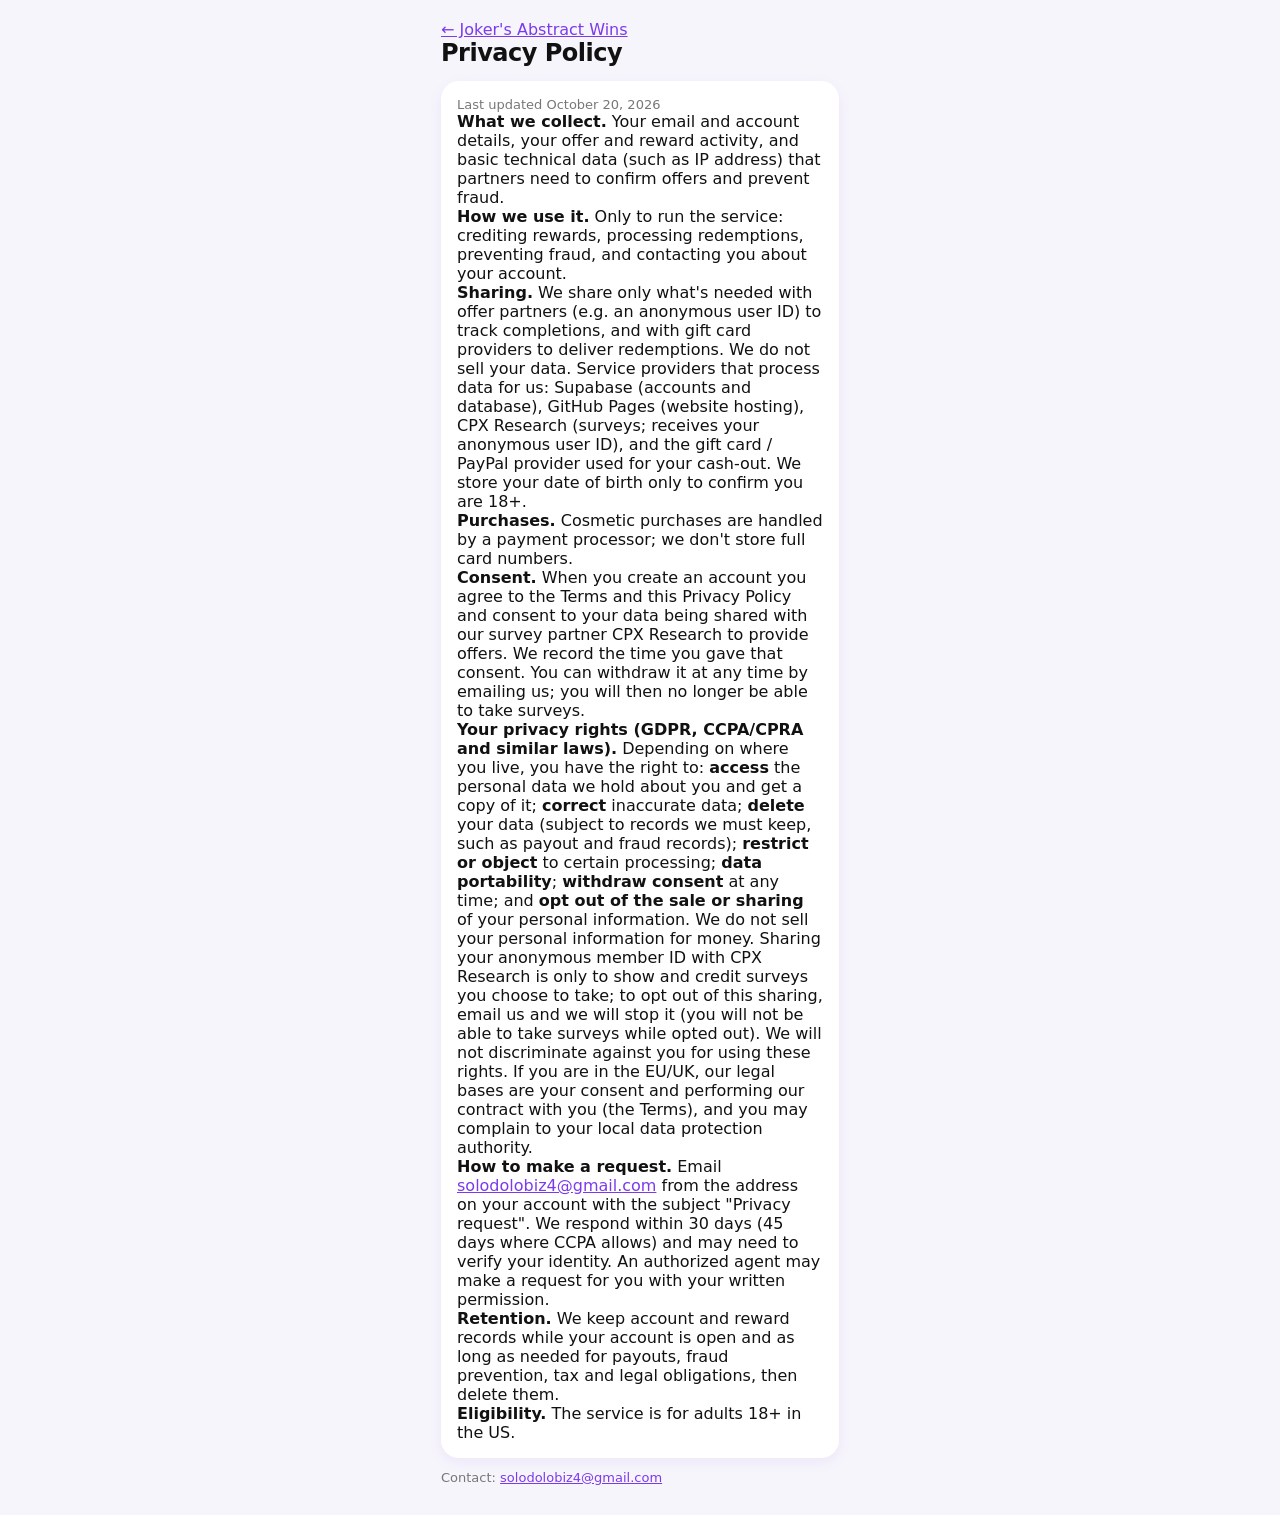
<file: privacy.html>
<!doctype html><html><head><meta charset="utf-8"><meta name="viewport" content="width=device-width,initial-scale=1"><title>Privacy Policy — Joker's Abstract Wins</title><link rel="stylesheet" href="style.css"></head><body><div id="app" style="padding-bottom:30px"><p><a href="./">← Joker's Abstract Wins</a></p><h1>Privacy Policy</h1><div class="card"><p class="muted">Last updated October 20, 2026</p><p><b>What we collect.</b> Your email and account details, your offer and reward activity, and basic technical data (such as IP address) that partners need to confirm offers and prevent fraud.</p><p><b>How we use it.</b> Only to run the service: crediting rewards, processing redemptions, preventing fraud, and contacting you about your account.</p><p><b>Sharing.</b> We share only what's needed with offer partners (e.g. an anonymous user ID) to track completions, and with gift card providers to deliver redemptions. We do not sell your data. Service providers that process data for us: Supabase (accounts and database), GitHub Pages (website hosting), CPX Research (surveys; receives your anonymous user ID), and the gift card / PayPal provider used for your cash-out. We store your date of birth only to confirm you are 18+.</p><p><b>Purchases.</b> Cosmetic purchases are handled by a payment processor; we don't store full card numbers.</p><p><b>Consent.</b> When you create an account you agree to the Terms and this Privacy Policy and consent to your data being shared with our survey partner CPX Research to provide offers. We record the time you gave that consent. You can withdraw it at any time by emailing us; you will then no longer be able to take surveys.</p>
<p><b>Your privacy rights (GDPR, CCPA/CPRA and similar laws).</b> Depending on where you live, you have the right to: <b>access</b> the personal data we hold about you and get a copy of it; <b>correct</b> inaccurate data; <b>delete</b> your data (subject to records we must keep, such as payout and fraud records); <b>restrict or object</b> to certain processing; <b>data portability</b>; <b>withdraw consent</b> at any time; and <b>opt out of the sale or sharing</b> of your personal information. We do not sell your personal information for money. Sharing your anonymous member ID with CPX Research is only to show and credit surveys you choose to take; to opt out of this sharing, email us and we will stop it (you will not be able to take surveys while opted out). We will not discriminate against you for using these rights. If you are in the EU/UK, our legal bases are your consent and performing our contract with you (the Terms), and you may complain to your local data protection authority.</p>
<p><b>How to make a request.</b> Email <a href="mailto:solodolobiz4@gmail.com">solodolobiz4@gmail.com</a> from the address on your account with the subject "Privacy request". We respond within 30 days (45 days where CCPA allows) and may need to verify your identity. An authorized agent may make a request for you with your written permission.</p>
<p><b>Retention.</b> We keep account and reward records while your account is open and as long as needed for payouts, fraud prevention, tax and legal obligations, then delete them.</p><p><b>Eligibility.</b> The service is for adults 18+ in the US.</p></div><p class="muted">Contact: <a href="mailto:solodolobiz4@gmail.com">solodolobiz4@gmail.com</a></p></div></body></html>
</file>
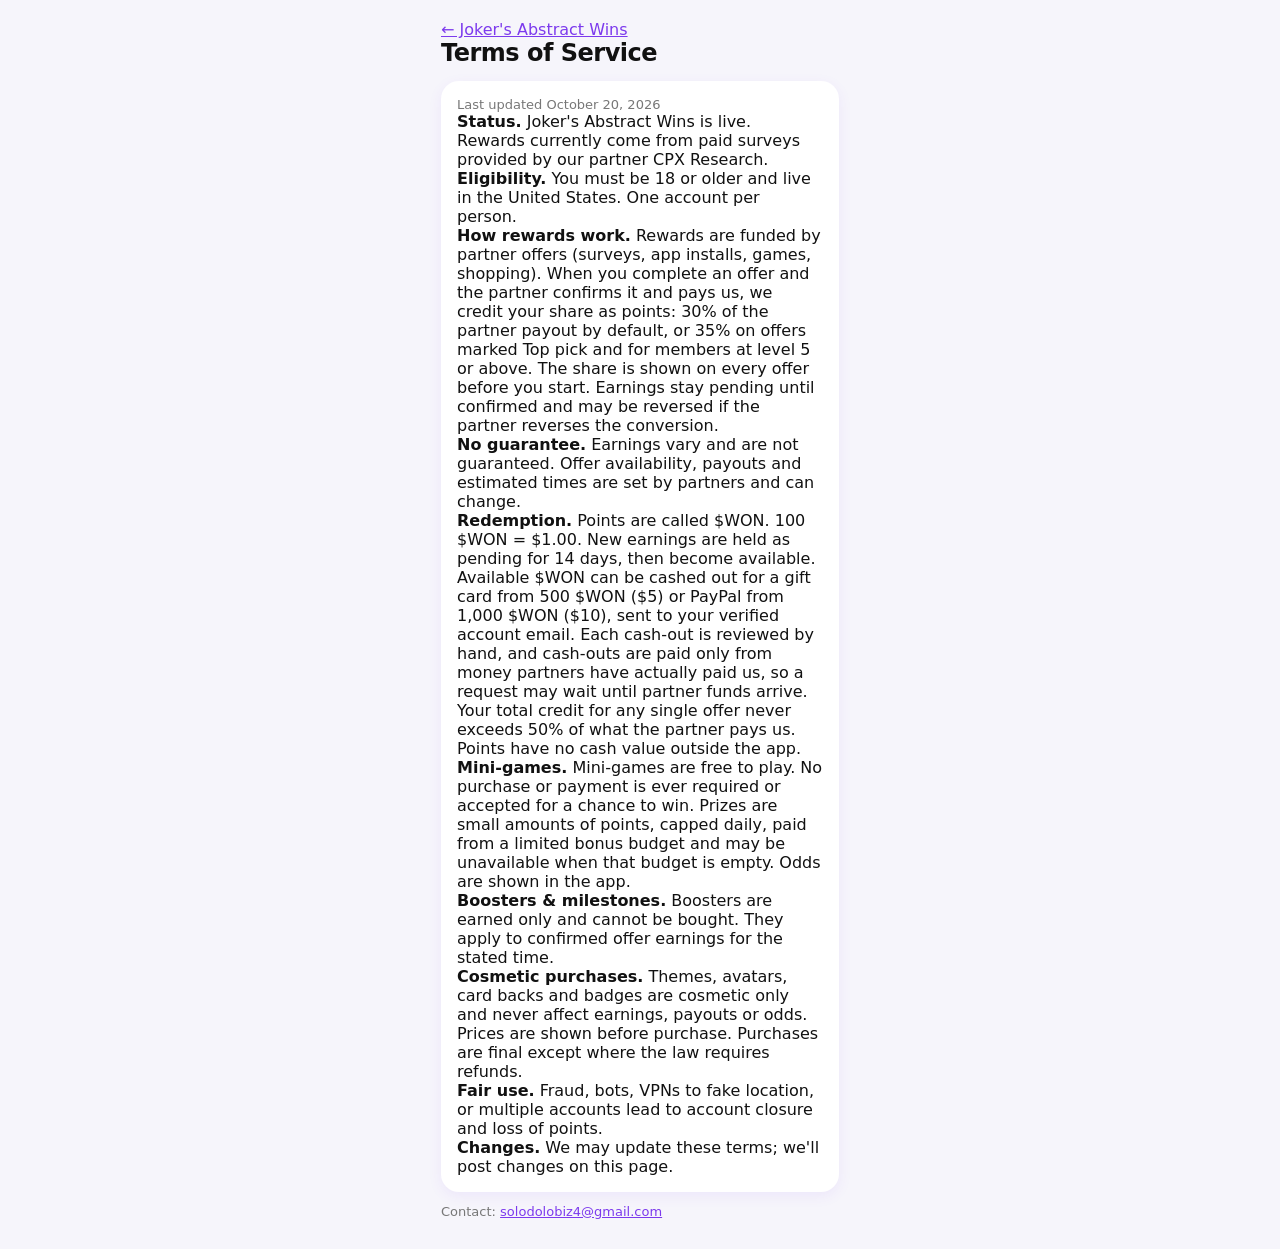
<file: terms.html>
<!doctype html><html><head><meta charset="utf-8"><meta name="viewport" content="width=device-width,initial-scale=1"><title>Terms of Service — Joker's Abstract Wins</title><link rel="stylesheet" href="style.css"></head><body><div id="app" style="padding-bottom:30px"><p><a href="./">← Joker's Abstract Wins</a></p><h1>Terms of Service</h1><div class="card"><p class="muted">Last updated October 20, 2026</p><p><b>Status.</b> Joker's Abstract Wins is live. Rewards currently come from paid surveys provided by our partner CPX Research.</p><p><b>Eligibility.</b> You must be 18 or older and live in the United States. One account per person.</p><p><b>How rewards work.</b> Rewards are funded by partner offers (surveys, app installs, games, shopping). When you complete an offer and the partner confirms it and pays us, we credit your share as points: 30% of the partner payout by default, or 35% on offers marked Top pick and for members at level 5 or above. The share is shown on every offer before you start. Earnings stay pending until confirmed and may be reversed if the partner reverses the conversion.</p><p><b>No guarantee.</b> Earnings vary and are not guaranteed. Offer availability, payouts and estimated times are set by partners and can change.</p><p><b>Redemption.</b> Points are called $WON. 100 $WON = $1.00. New earnings are held as pending for 14 days, then become available. Available $WON can be cashed out for a gift card from 500 $WON ($5) or PayPal from 1,000 $WON ($10), sent to your verified account email. Each cash-out is reviewed by hand, and cash-outs are paid only from money partners have actually paid us, so a request may wait until partner funds arrive. Your total credit for any single offer never exceeds 50% of what the partner pays us. Points have no cash value outside the app.</p><p><b>Mini-games.</b> Mini-games are free to play. No purchase or payment is ever required or accepted for a chance to win. Prizes are small amounts of points, capped daily, paid from a limited bonus budget and may be unavailable when that budget is empty. Odds are shown in the app.</p><p><b>Boosters & milestones.</b> Boosters are earned only and cannot be bought. They apply to confirmed offer earnings for the stated time.</p><p><b>Cosmetic purchases.</b> Themes, avatars, card backs and badges are cosmetic only and never affect earnings, payouts or odds. Prices are shown before purchase. Purchases are final except where the law requires refunds.</p><p><b>Fair use.</b> Fraud, bots, VPNs to fake location, or multiple accounts lead to account closure and loss of points.</p><p><b>Changes.</b> We may update these terms; we'll post changes on this page.</p></div><p class="muted">Contact: <a href="mailto:solodolobiz4@gmail.com">solodolobiz4@gmail.com</a></p></div></body></html>
</file>
<file: style.css>
*{box-sizing:border-box;margin:0}body{font-family:-apple-system,Segoe UI,Roboto,sans-serif;background:#f2f2f5;color:#111}
#app{max-width:430px;margin:0 auto;min-height:100vh;padding:20px 16px 90px}
h1{font-size:24px;margin-bottom:14px}h2{font-size:16px;margin:18px 0 8px}
.card{background:#fff;border-radius:18px;padding:16px;margin-bottom:12px;box-shadow:0 1px 3px rgba(0,0,0,.06)}
.big{font-size:40px;font-weight:800}.muted{color:#777;font-size:13px}
.btn{background:#111;color:#fff;border:0;border-radius:999px;padding:10px 18px;font-weight:600;font-size:14px;cursor:pointer}
.btn:disabled{background:#ccc}.row{display:flex;justify-content:space-between;align-items:center;gap:10px}
.bar{height:10px;background:#eee;border-radius:9px;overflow:hidden;margin:10px 0}.bar i{display:block;height:100%;background:#111}
.pos{color:#0a8a3a;font-weight:700}.neg{color:#c0262d;font-weight:700}
.tabs{position:fixed;bottom:0;left:0;right:0;max-width:430px;margin:0 auto;background:#fff;display:flex;border-top:1px solid #eee;padding:8px 0 14px}
.tabs a{flex:1;text-align:center;text-decoration:none;color:#999;font-size:20px}.tabs a span{display:block;font-size:11px}.tabs a.on{color:#111}
.toast{position:fixed;top:16px;left:50%;transform:translateX(-50%);background:#111;color:#fff;padding:10px 16px;border-radius:999px;font-size:13px}
select,input{padding:10px;border:1px solid #ddd;border-radius:12px;width:100%;margin:8px 0;font-size:14px}

body{font-family:'Plus Jakarta Sans',system-ui,sans-serif;background:#F6F5FB;color:#111}
h1,.big,.brand{font-weight:800;letter-spacing:-.5px}
.bt{background:linear-gradient(90deg,#22C55E,#7C3AED);-webkit-background-clip:text;color:transparent}
.hero{background:linear-gradient(135deg,#22C55E 0%,#15803D 35%,#7C3AED 100%);color:#fff}.hero .muted{color:#ecfdf5}
.hero .bar{background:rgba(255,255,255,.3)}.hero .bar i{background:#fff}.hero .btn{background:#fff;color:#15803D}
.btn{background:#7C3AED}.btn:hover{background:#15803D}.btn:disabled{background:#d4d0e3}
.pos{color:#15803D}.neg{color:#7C3AED}a{color:#7C3AED}
.tabs a.on{color:#7C3AED;font-weight:700}.toast{background:linear-gradient(90deg,#22C55E,#7C3AED)}
.card{box-shadow:0 4px 14px rgba(124,58,237,.08)}
.unit{display:block;font-size:22px;letter-spacing:0;margin-top:2px}
.split{display:flex;gap:10px;margin-top:10px}.split>div{flex:1;background:rgba(255,255,255,.18);border-radius:12px;padding:8px 10px}
.tag{background:#EDE9FE;color:#7C3AED;border-radius:999px;padding:2px 8px;font-size:12px;font-weight:700}
.pend{color:#B45309;font-weight:700}.note{background:#F0FDF4;border-color:#bbf7d0}.note p{margin-top:6px}
.chips{display:flex;gap:6px;overflow-x:auto;margin-bottom:12px}.chip{border:1px solid #ddd6fe;background:#fff;color:#7C3AED;border-radius:999px;padding:6px 12px;font-weight:700;font-size:13px;white-space:nowrap;font-family:inherit}.chip.on{background:#7C3AED;color:#fff}
.stats{display:flex;gap:6px;margin-top:10px}.stats>div{flex:1;background:#F6F5FB;border-radius:10px;padding:6px 8px}.stats b{display:block;font-size:14px}.stats span{font-size:11px;color:#777}
.tag.top{background:linear-gradient(90deg,#22C55E,#7C3AED);color:#fff}.toppick{border:2px solid #A78BFA}.streak{background:#FFF7ED;border-color:#fed7aa}

.brand{display:flex;align-items:center;gap:8px;margin:0 0 12px;font-weight:800;font-size:20px}.brand .bt{display:inline-block}
.suits{margin-left:auto;font-size:13px;letter-spacing:3px;background:linear-gradient(90deg,#22C55E,#7C3AED);-webkit-background-clip:text;color:transparent}
.hero{position:relative;overflow:hidden}.hero:after{content:'♦';position:absolute;right:-10px;top:-30px;font-size:150px;color:rgba(255,255,255,.08);transform:rotate(18deg)}
.lvl{background:#EDE9FE;color:#7C3AED;border-radius:999px;padding:4px 10px;font-weight:800;text-decoration:none;font-size:13px}
.hot{background:linear-gradient(90deg,#EF4444,#F97316);color:#fff;border-radius:6px;padding:2px 7px;font-size:11px;font-weight:800;letter-spacing:.5px}.hot.new{font-size:12px;vertical-align:middle}
.boost{background:#FFF1F2;border-color:#fecdd3}.boost .row{margin-bottom:6px}
.odds{width:100%;border-collapse:collapse;margin-top:10px;font-size:12px}.odds td,.odds th{padding:4px 6px;border-bottom:1px solid #eee;text-align:left}.odds th{color:#777}
.scratch{margin:10px 0;height:70px;border-radius:14px;display:flex;align-items:center;justify-content:center;font-weight:800;color:#fff;cursor:pointer;background:repeating-linear-gradient(45deg,#7C3AED 0 12px,#A78BFA 12px 24px)}.scratch b{background:#fff;color:#15803D;padding:6px 14px;border-radius:999px}
.wheelwrap{position:relative;width:150px;height:150px;margin:10px auto}.wheel{width:150px;height:150px;border-radius:50%;transition:transform 1.1s cubic-bezier(.2,.8,.2,1);background:conic-gradient(#22C55E 0 25%,#A78BFA 0 50%,#15803D 0 62.5%,#7C3AED 0 87.5%,#F97316 0 100%);border:4px solid #fff;box-shadow:0 2px 10px rgba(0,0,0,.15)}.pin{position:absolute;top:-14px;left:50%;transform:translateX(-50%);color:#111}
.flip{display:grid;grid-template-columns:repeat(6,1fr);gap:6px}.fc{height:58px;border-radius:10px;background:linear-gradient(135deg,#22C55E,#7C3AED);color:#fff;display:flex;align-items:center;justify-content:center;font-size:24px;cursor:pointer}.fc.up{background:#fff;color:#7C3AED;border:2px solid #A78BFA}
.grid{display:grid;grid-template-columns:1fr 1fr;gap:10px}.item{text-align:center;margin:0;display:flex;flex-direction:column;gap:6px;align-items:center}.item .ico{font-size:34px}
.btn.sm{padding:6px 12px;font-size:12px;width:100%}.btn.ghost{background:#fff;color:#7C3AED;border:1px solid #A78BFA}.locked{opacity:.6}
.tabs a{font-size:18px}.tabs a span{font-size:10px}
.foot{text-align:center;margin:16px 0 6px;font-size:11px;line-height:1.8}.foot a{color:#555}
body.th-night{background:#140f24;color:#eee}body.th-night .card{background:#221a3a;border-color:#33285a;color:#eee}body.th-night .muted{color:#b9b0d6}body.th-night .tabs{background:#1a1430}
body.th-candy{background:linear-gradient(180deg,#fdf2f8,#ecfdf5)}
</file>
